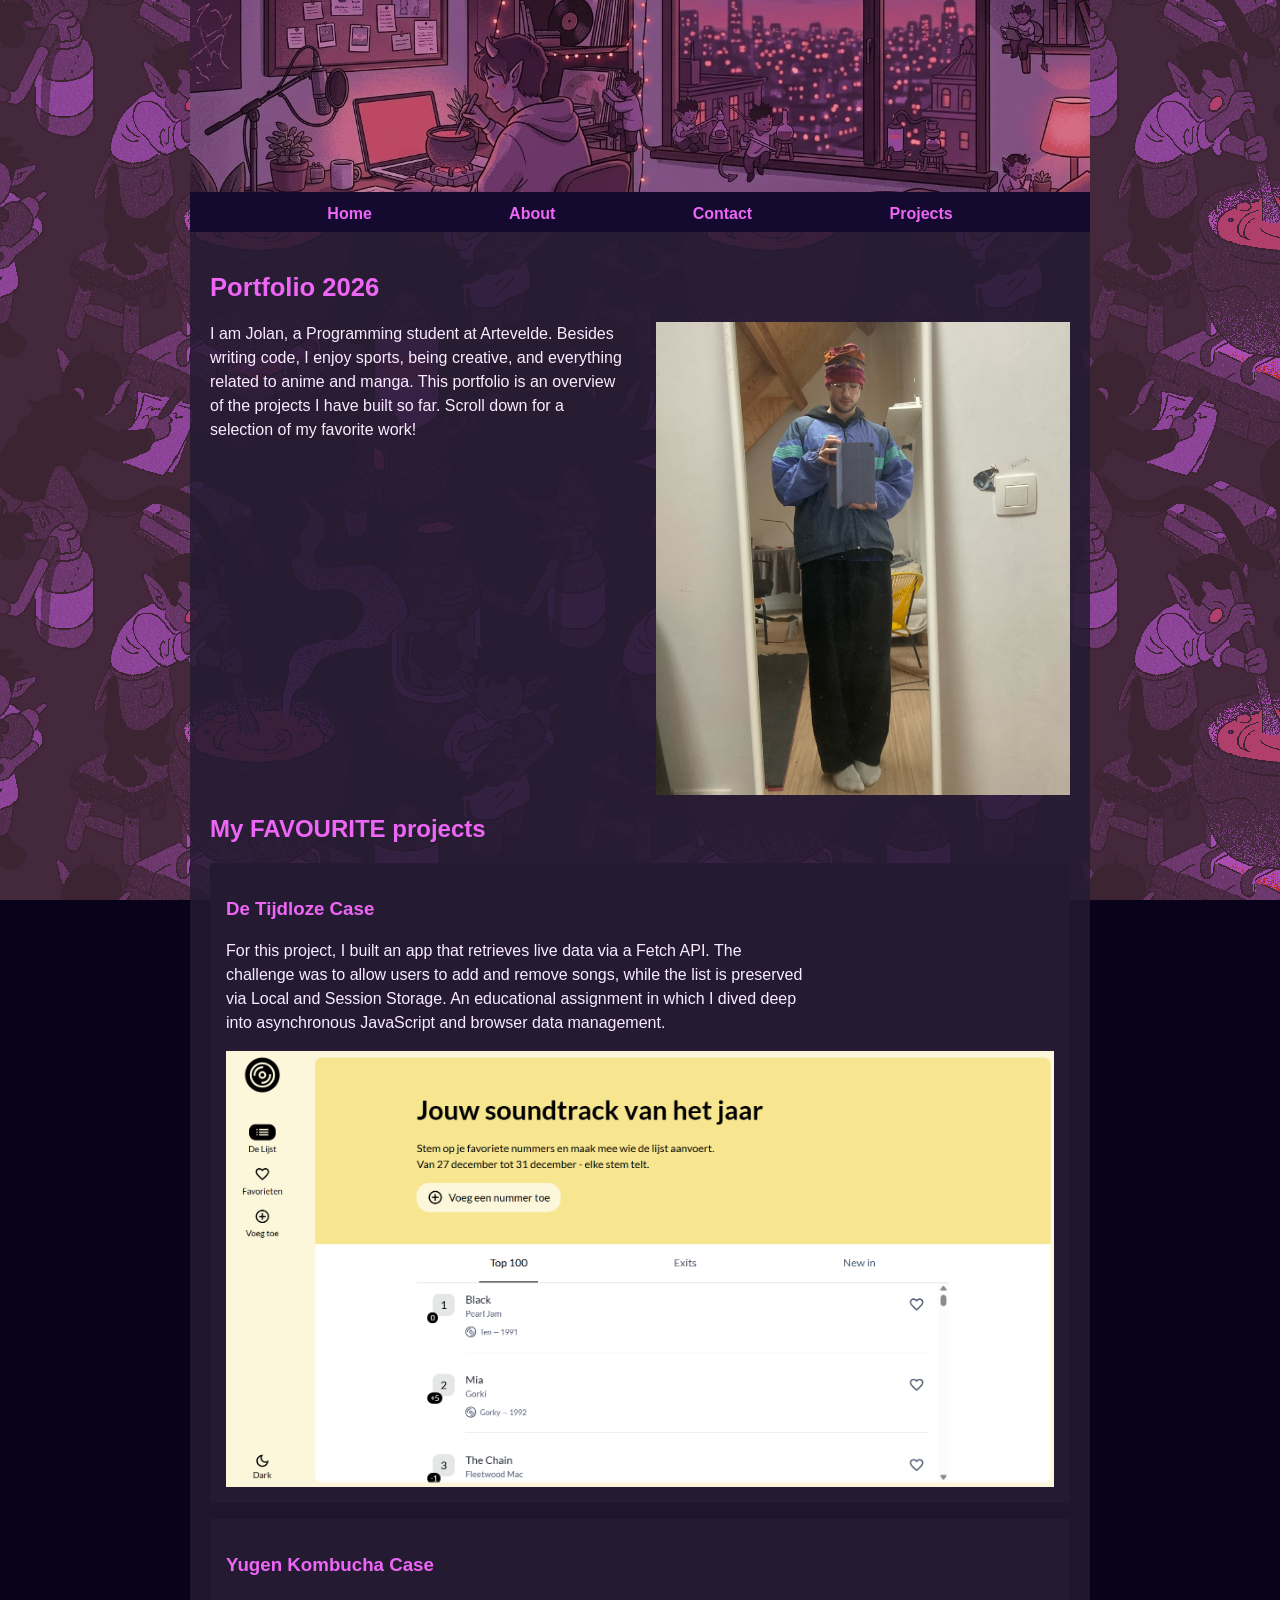
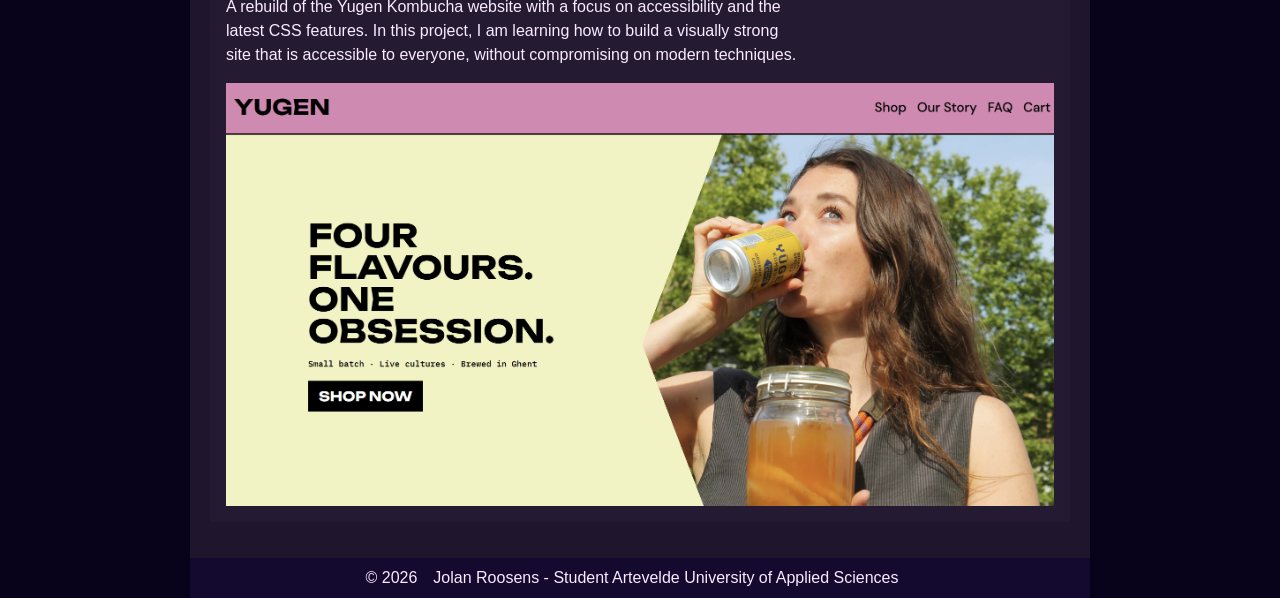
<file: index.html>
<!DOCTYPE html>
<html lang="en">

<head>
    <meta charset="UTF-8">
    <meta name="viewport" content="width=device-width, initial-scale=1.0">
    <link rel="stylesheet" href="css/reset.css">
    <link rel="stylesheet" href="css/style.css">
    <title>killuwua3</title>
</head>

<body>
    <div class="container">
        <div class="header-pic"></div>

        <nav class="header-nav">
            <ul>
                <li><a href="index.html">Home</a></li>
                <li><a href="about.html">About</a></li>
                <li><a href="contact.html">Contact</a></li>
                <li><a href="projects.html">Projects</a></li>
            </ul>
        </nav>
        <main>
            <section class="hero">
                <h1>Portfolio 2026</h1>
                <div class="hero-grid">
                    <div>
                        <p>
                        <p>I am Jolan, a Programming student at Artevelde. Besides writing code, I enjoy sports, 
                            being creative, and everything related to anime and manga. This portfolio is an overview 
                            of the projects I have built so far. Scroll down for a selection of my favorite work!</p>
                        </p>
                    </div>
                    <div class="img-container">
                        <img class="hero-img" src="images/joepieik.jpeg" alt="Photo of Jolan">
                    </div>
                </div>
            </section>
            <section class="featuredProjects">
                <h2>My FAVOURITE projects</h2>
                <ul>
                    <li>
                        <article class="featuredProject project">
                            <a href="projects.html">
                                <h3>De Tijdloze Case</h3>
                            </a>
                            <p>For this project, I built an app that retrieves live data via a Fetch API. The challenge 
                                was to allow users to add and remove songs, while the list is preserved via Local 
                                and Session Storage. An educational assignment in which I dived deep into 
                                asynchronous JavaScript and browser data management.</p>
                            <div class="img-container">
                                <img src="images/tijdloze.png" alt="image of project De Tijdloze Case">
                            </div>
                        </article>
                    </li>
                    <li>
                        <article class="featuredProject project">
                            <a href="projects.html">
                                <h3>Yugen Kombucha Case</h3>
                            </a>
                            <p>A rebuild of the Yugen Kombucha website with a focus on accessibility and the latest 
                                CSS features. In this project, I am learning how to build a visually strong site 
                                that is accessible to everyone, without compromising on modern techniques.</p>
                            <div class="img-container">
                                <img src="images/kombucha.png" alt="image of project Yugen Kombucha Case">
                            </div>
                        </article>
                    </li>
                </ul>

            </section>

        </main>

        <footer>
            <p>&copy; 2026 <span>
                    <p>Jolan Roosens - Student Artevelde University of Applied Sciences</p>
                </span></p>
        </footer>
    </div>
</body>

</html>
</file>
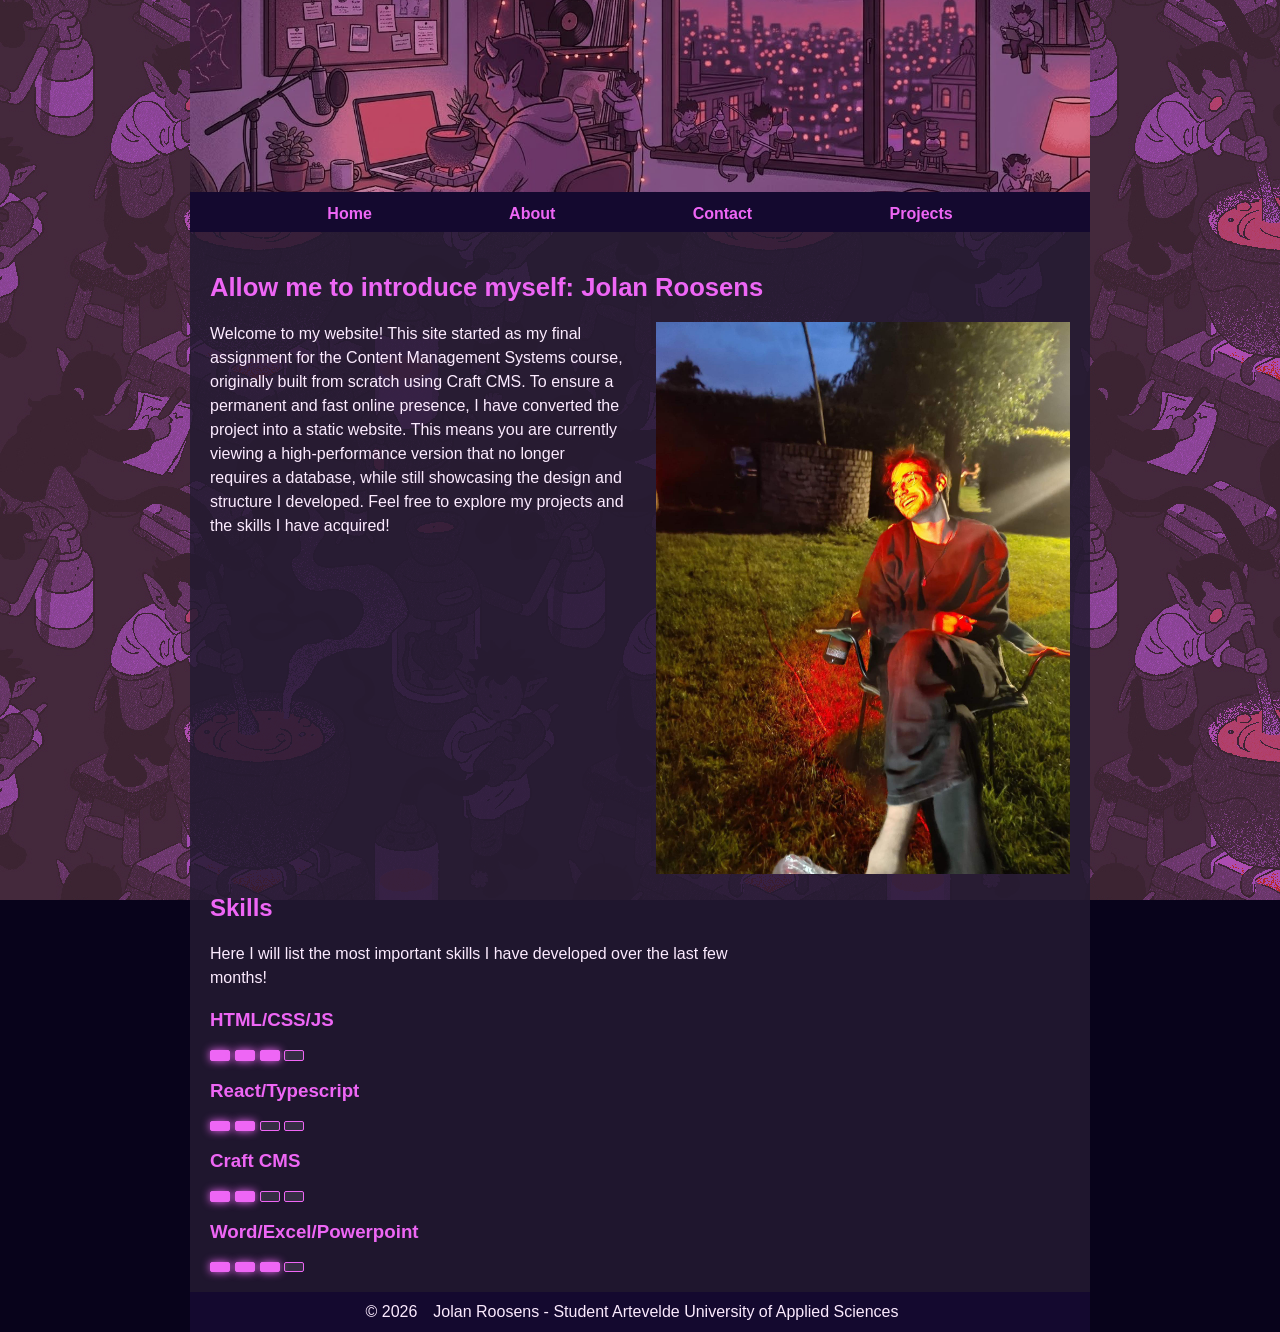
<file: about.html>
<!DOCTYPE html>
<html lang="en">

<head>
    <meta charset="UTF-8">
    <meta name="viewport" content="width=device-width, initial-scale=1.0">
    <link rel="stylesheet" href="css/reset.css">
    <link rel="stylesheet" href="css/style.css">
    <title>killuwua3</title>
</head>

<body>
    <div class="container">
        <div class="header-pic"></div>

        <nav class="header-nav">
            <ul>
                <li><a href="index.html">Home</a></li>
                <li><a href="about.html">About</a></li>
                <li><a href="contact.html">Contact</a></li>
                <li><a href="projects.html">Projects</a></li>
            </ul>
        </nav>
        
        <main>
            <section class="hero hero--about">
                <h1>Allow me to introduce myself: Jolan Roosens</h1>
                <div class="hero-grid">
                    <div>
                        <p><p>Welcome to my website! This site started as my final assignment for the Content Management Systems course, originally built from scratch using Craft CMS. To ensure a permanent and fast online presence, I have converted the project into a static website. This means you are currently viewing a high-performance version that no longer requires a database, while still showcasing the design and structure I developed. Feel free to explore my projects and the skills I have acquired!</p></p>
                    </div>
                    <div class="img-container">
                        <img class="hero-img" src="images/fotojolan.jpg" alt="Photo of Jolan">
                    </div>
                </div>
            </section>
            
            <section class="skills">
                <h2>Skills</h2>
                <p>Here I will list the most important skills I have developed over the last few months!</p>
                <ul>
                    <li>
                        <h3>HTML/CSS/JS</h3>
                        <div class="skill-meter">
                            <span class="block active"></span>
                            <span class="block active"></span>
                            <span class="block active"></span>
                            <span class="block "></span>
                        </div>
                    </li>
                    <li>
                        <h3>React/Typescript</h3>
                        <div class="skill-meter">
                            <span class="block active"></span>
                            <span class="block active"></span>
                            <span class="block "></span>
                            <span class="block "></span>
                        </div>
                    </li>
                    <li>
                        <h3>Craft CMS</h3>
                        <div class="skill-meter">
                            <span class="block active"></span>
                            <span class="block active"></span>
                            <span class="block "></span>
                            <span class="block "></span>
                        </div>
                    </li>
                    <li>
                        <h3>Word/Excel/Powerpoint</h3>
                        <div class="skill-meter">
                            <span class="block active"></span>
                            <span class="block active"></span>
                            <span class="block active"></span>
                            <span class="block "></span>
                        </div>
                    </li>
                </ul>
            </section>
        </main>

        <footer>
            <p>&copy; 2026 <span>
                <p>Jolan Roosens - Student Artevelde University of Applied Sciences</p>
            </span></p>
        </footer>
    </div>
</body>

</html>
</file>
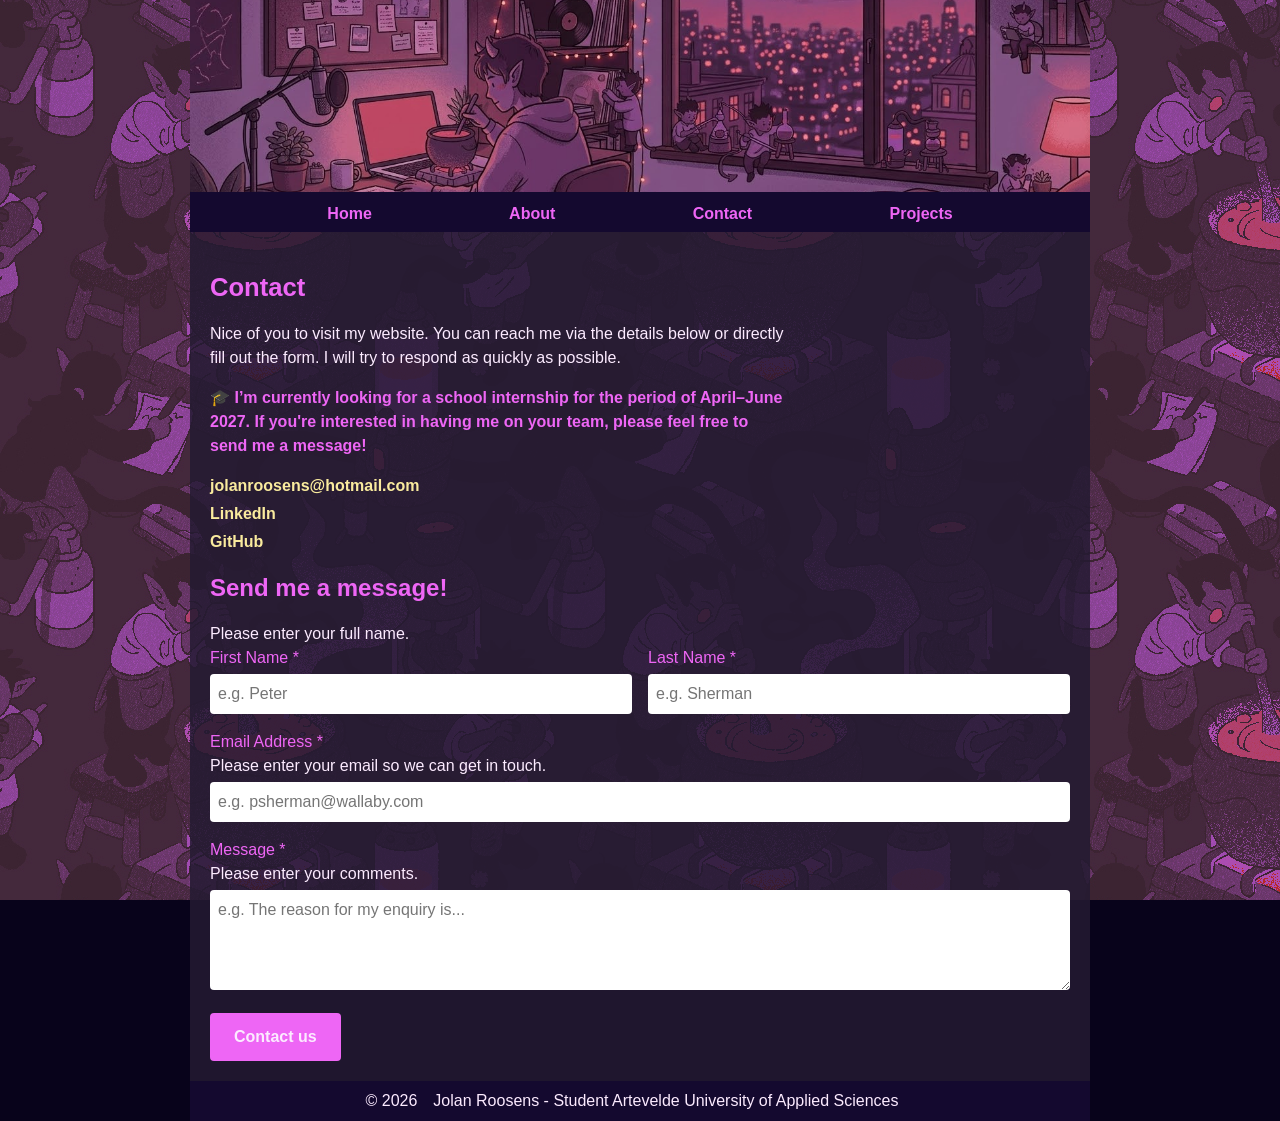
<file: contact.html>
<!DOCTYPE html>
<html lang="en">

<head>
    <meta charset="UTF-8">
    <meta name="viewport" content="width=device-width, initial-scale=1.0">
    <link rel="stylesheet" href="css/reset.css">
    <link rel="stylesheet" href="css/style.css">
    <title>Killuwua3</title>
</head>

<body>
    <div class="container">
        <div class="header-pic"></div>

        <nav class="header-nav">
            <ul>
                <li><a href="index.html">Home</a></li>
                <li><a href="about.html">About</a></li>
                <li><a href="contact.html">Contact</a></li>
                <li><a href="projects.html">Projects</a></li>
            </ul>
        </nav>

        <main>
            <section class="hero hero--contact">
                <h1>Contact</h1>
                <p>Nice of you to visit my website. You can reach me via the details below or directly fill out the
                    form. I will try to respond as quickly as possible.</p>

                <p style="margin-top: 1rem; color: var(--color-link); font-weight: bold;">
                    🎓 I’m currently looking for a school internship for the period of April–June 2027. If you're
                    interested in having me on your team, please feel free to send me a message!
                </p>

                <div class="contact-info">
                    <a href="mailto:jolanroosens@hotmail.com">jolanroosens@hotmail.com</a>
                    <a href="https://www.linkedin.com/in/jolan-roosens-446a8b3b0/" target="_blank"
                        rel="noopener noreferrer">LinkedIn</a>
                    <a href="https://github.com/pgm-jolanroosens" target="_blank" rel="noopener noreferrer">GitHub</a>
                </div>
            </section>

            <section class="form">
                <h2>Send me a message!</h2>

                <form action="#" method="GET" class="static-form">

                    <p class="fui-instructions">Please enter your full name.</p>

                    <div class="form-row" style="display: flex; gap: 1rem; margin-bottom: 1rem;">
                        <div style="flex: 1;">
                            <label class="fui-label" for="firstName">First Name *</label>
                            <input type="text" id="firstName" class="fui-input" placeholder="e.g. Peter"
                                style="width: 100%; padding: 0.5rem; margin-top: 0.25rem; border-radius: 4px; border: none;">
                        </div>
                        <div style="flex: 1;">
                            <label class="fui-label" for="lastName">Last Name *</label>
                            <input type="text" id="lastName" class="fui-input" placeholder="e.g. Sherman"
                                style="width: 100%; padding: 0.5rem; margin-top: 0.25rem; border-radius: 4px; border: none;">
                        </div>
                    </div>

                    <div style="margin-bottom: 1rem;">
                        <label class="fui-label" for="email">Email Address *</label>
                        <p class="fui-instructions">Please enter your email so we can get in touch.</p>
                        <input type="email" id="email" class="fui-input" placeholder="e.g. psherman@wallaby.com"
                            style="width: 100%; padding: 0.5rem; margin-top: 0.25rem; border-radius: 4px; border: none;">
                    </div>

                    <div style="margin-bottom: 1rem;">
                        <label class="fui-label" for="message">Message *</label>
                        <p class="fui-instructions">Please enter your comments.</p>
                        <textarea id="message" class="fui-input" placeholder="e.g. The reason for my enquiry is..."
                            style="width: 100%; min-height: 100px; padding: 0.5rem; margin-top: 0.25rem; border-radius: 4px; border: none;"></textarea>
                    </div>

                    <button type="button" class="fui-btn"
                        style="padding: 0.75rem 1.5rem; border: none; border-radius: 4px; cursor: pointer; font-weight: bold;">Contact
                        us</button>
                </form>
            </section>

        </main>

        <footer>
            <p>&copy; 2026 <span>
                    <p>Jolan Roosens - Student Artevelde University of Applied Sciences</p>
                </span></p>
        </footer>
    </div>
</body>

</html>
</file>
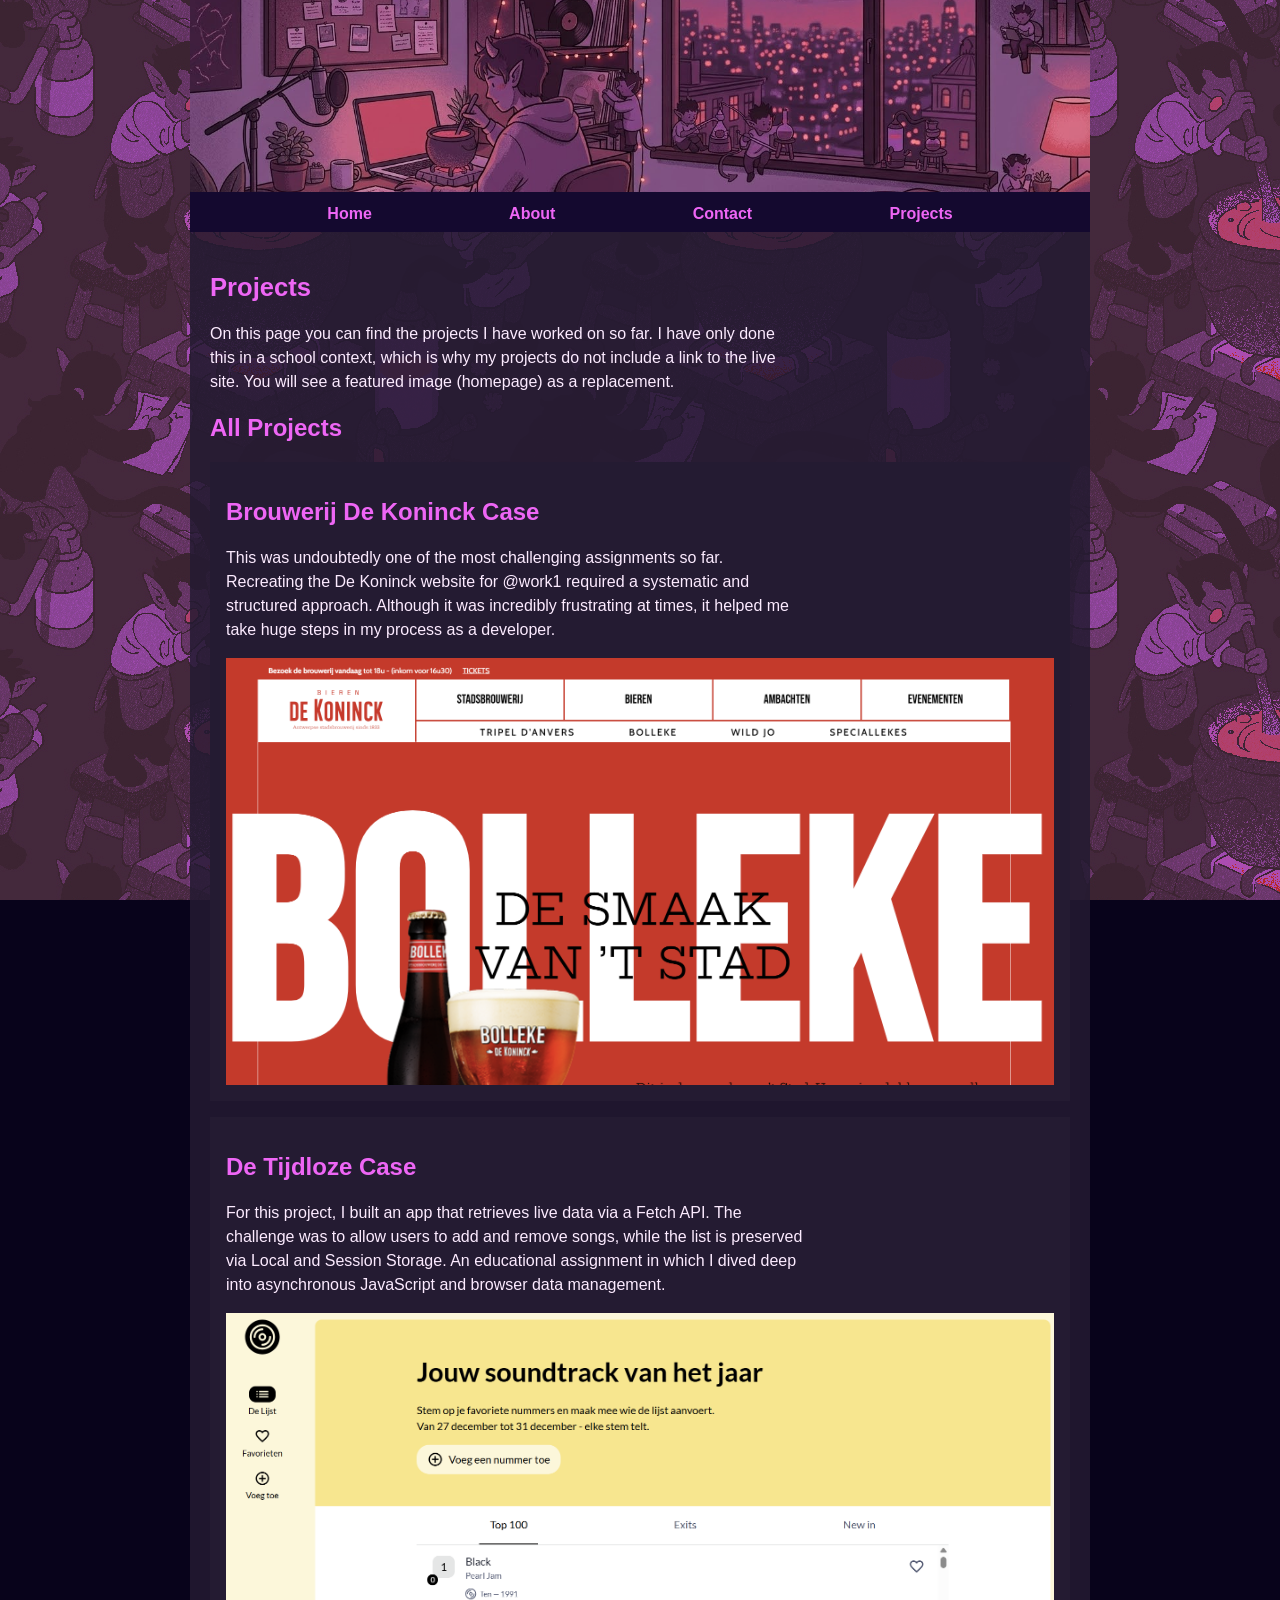
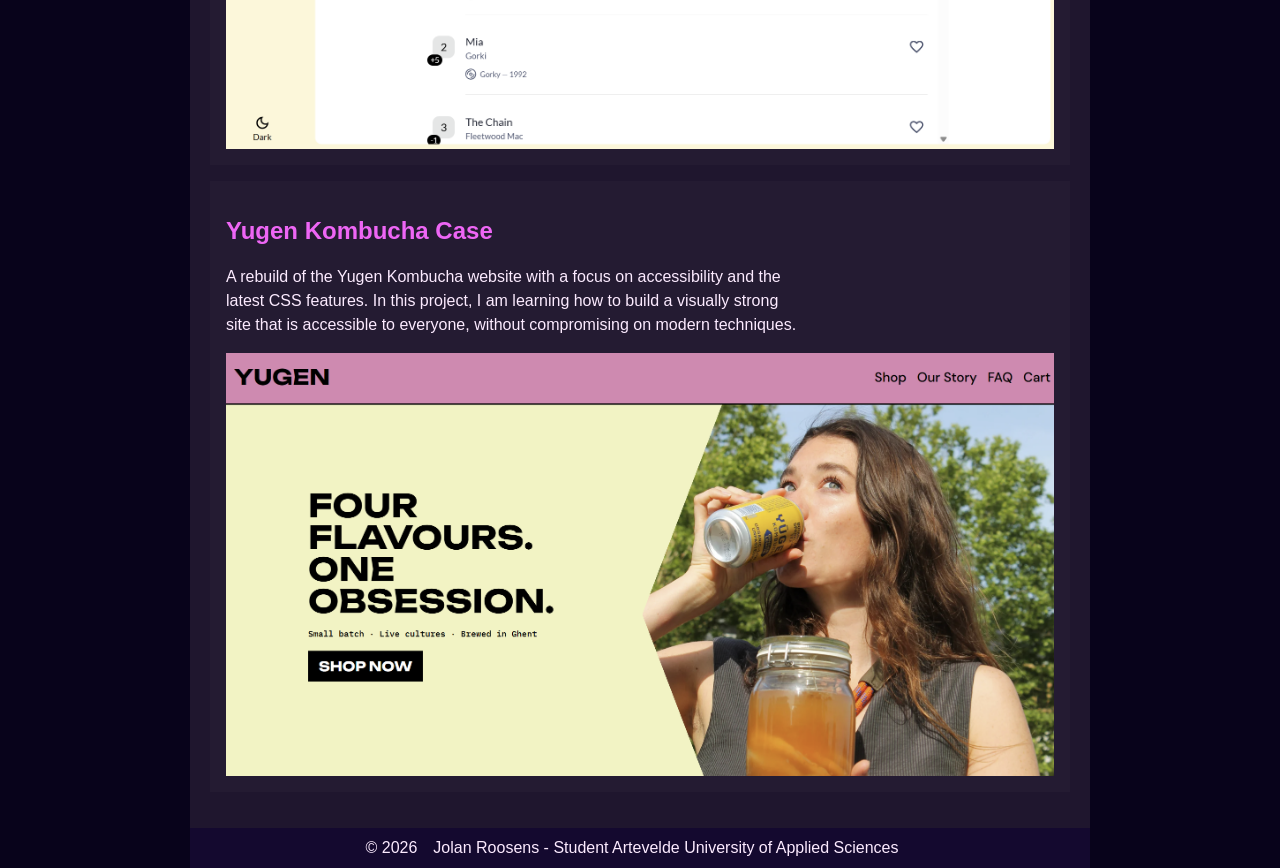
<file: projects.html>
<!DOCTYPE html>
<html lang="en">

<head>
    <meta charset="UTF-8">
    <meta name="viewport" content="width=device-width, initial-scale=1.0">
    <link rel="stylesheet" href="css/reset.css">
    <link rel="stylesheet" href="css/style.css">
    <title>Killuwua3</title>
</head>

<body>
    <div class="container">
        <div class="header-pic"></div>

        <nav class="header-nav">
            <ul>
                <li><a href="index.html">Home</a></li>
                <li><a href="about.html">About</a></li>
                <li><a href="contact.html">Contact</a></li>
                <li><a href="projects.html">Projects</a></li>
            </ul>
        </nav>
        
        <main>
            <section class="hero hero--projects">
                <h1>Projects</h1>
                <p>On this page you can find the projects I have worked on so far. I have only done this in a school context, which is why my projects do not include a link to the live site. You will see a featured image (homepage) as a replacement.</p>
            </section>

            <section class="allProjects">
                <h2>All Projects</h2>
                <ul>
                    <li>
                        <article class="featuredProject project">
                            <h2>Brouwerij De Koninck Case</h2>
                            <p>This was undoubtedly one of the most challenging assignments so far. Recreating the De Koninck website for @work1 required a systematic and structured approach. Although it was incredibly frustrating at times, it helped me take huge steps in my process as a developer.</p>
                            <div class="img-container">
                                <img src="images/brouwerij-1.png" alt="image of project De Koninck">
                            </div>
                            
                        </article>
                    </li>
                    <li>
                        <article class="featuredProject project">
                            <h2>De Tijdloze Case</h2>
                            <p>For this project, I built an app that retrieves live data via a Fetch API. The challenge was to allow users to add and remove songs, while the list is preserved via Local and Session Storage. An educational assignment in which I dived deep into asynchronous JavaScript and browser data management.</p>
                            <div class="img-container">
                                <img src="images/tijdloze.png" alt="image of project De Tijdloze Case">
                            </div>
                        </article>
                    </li>
                    <li>
                        <article class="featuredProject project">
                            <h2>Yugen Kombucha Case</h2>
                            <p>A rebuild of the Yugen Kombucha website with a focus on accessibility and the latest CSS features. In this project, I am learning how to build a visually strong site that is accessible to everyone, without compromising on modern techniques.</p>
                            <div class="img-container">
                                <img src="images/kombucha.png" alt="image of project Yugen Kombucha Case">
                            </div>
                        </article>
                    </li>
                </ul>
            </section>

        </main>

        <footer>
            <p>&copy; 2026 <span>
                <p>Jolan Roosens - Student Artevelde University of Applied Sciences</p>
            </span></p>
        </footer>
    </div>
</body>

</html>
</file>
<file: css/style.css>
:root {
    --header-image: url('../images/banner-1.jpg');
    --body-bg-image: url('../images/lofi-bg.jpg');

    /* colors */
    --content: hsla(265, 30%, 15%, 0.85);
    --bg-body: hsl(253, 79%, 6%);
    --text-color: hsl(291, 100%, 96%);
    --header-color: hsl(255, 28%, 43%);
    --color-link: hsl(297, 88%, 68%);
    --color-nav-bar: hsl(257, 67%, 11%);
}

@font-face {
    font-family: Nunito;
    src: url('https://sadhost.neocities.org/fonts/Nunito-Regular.ttf');
}

* {
    box-sizing: border-box;
}

body {
    font-family: 'Nunito', sans-serif;
    background-color: var(--bg-body);
    background-repeat: repeat;
    background-size: auto;
    color: var(--text-color);
    background-image: var(--body-bg-image);
    background-attachment: fixed;
    margin: 0;
}

img {
    display: block;
    max-height: 80vh;      
    object-fit: contain; 
}

ul {
    list-style-type: none;
    padding-left: 0;
}

p {
    line-height: 1.5;
    margin-top: 0;
    max-width: 65ch;
}

h1 {
    font-size: 1.6rem; 
}

h1, h2, h3 {
    color: var(--color-link);
    margin-bottom: 1rem;
    margin-top: 1rem;
}

strong {
    color: var(--color-link);
}

a {
    color: var(--color-link);
    font-weight: bold;
    text-decoration: none;

    &:hover {
        text-decoration: underline;
    }
}

.container {
    max-width: 56.25rem; 
    margin-inline: auto;
}

.header-pic {
    width: 100%;
    background-color: var(--header-color);
    height: 12rem; 
    background-image: var(--header-image);
    background-size: 100%;
    background-position: center;      
}

.header-nav {
    height: 2.5rem; 
    background-color: var(--color-nav-bar);
    width: 100%;
}

.header-nav ul {
    display: flex;
    padding: 0;
    margin: 0;
    justify-content: space-evenly;

    > li {
        padding-top: 0.625rem; 
    }
}

main {
    background-color: var(--content);
    padding: 1.25rem;
}

footer {
    background-color: var(--color-nav-bar);
    width: 100%;
    height: 2.5rem; 
    padding: 0.625rem;
    display: flex; 
    gap: 1rem;
    align-items: center;
    justify-content: center;
}

.hero-flex {
    display: grid;
    grid-template-columns: repeat(2, 1fr);
    gap: 2rem;
}

/*index*/

.hero-grid {
    display: grid;
    gap: 2rem;

    @media (min-width: 50rem) {
        grid-template-columns: repeat(2, 1fr);
    }
}

.hero-grid img {
    width: 100%;
    max-height: 80vh;
    object-fit: contain;
}

.project {
    padding: 1rem;
    background-color: hsla(265, 30%, 15%);
    margin-bottom: 1rem;

    p {
        padding-bottom: 1rem;
    }
}

/*about */

.skill-meter {
    display: flex;
    gap: 0.3rem;
}

.block {
    width: 1.25rem;
    height: 0.65rem;
    background-color: hsla(0, 0%, 100%, 0.1);
    border: 0.06rem solid var(--color-link);
    border-radius: 0.125rem;
}

.block.active {
    background-color: var(--color-link);
    box-shadow: 0 0 0.5rem var(--color-link);
}

/*form*/

.contact-info {
    display: flex;
    flex-direction: column;
    gap: 0.25rem;
    margin-top: 1rem;

    a {
        color: hsl(50, 90%, 80%);
    }
}

.fui-instructions {
    color: var(--text-color) !important;
}

.fui-label {
    color: var(--color-link) !important;
}

.fui-btn {
    background-color: var(--color-link) !important;
    color: var(--text-color) !important;
    transition: all 0.3s ease-in-out;

    &:hover {
        transform: scale(1.1);
    }
}
</file>
